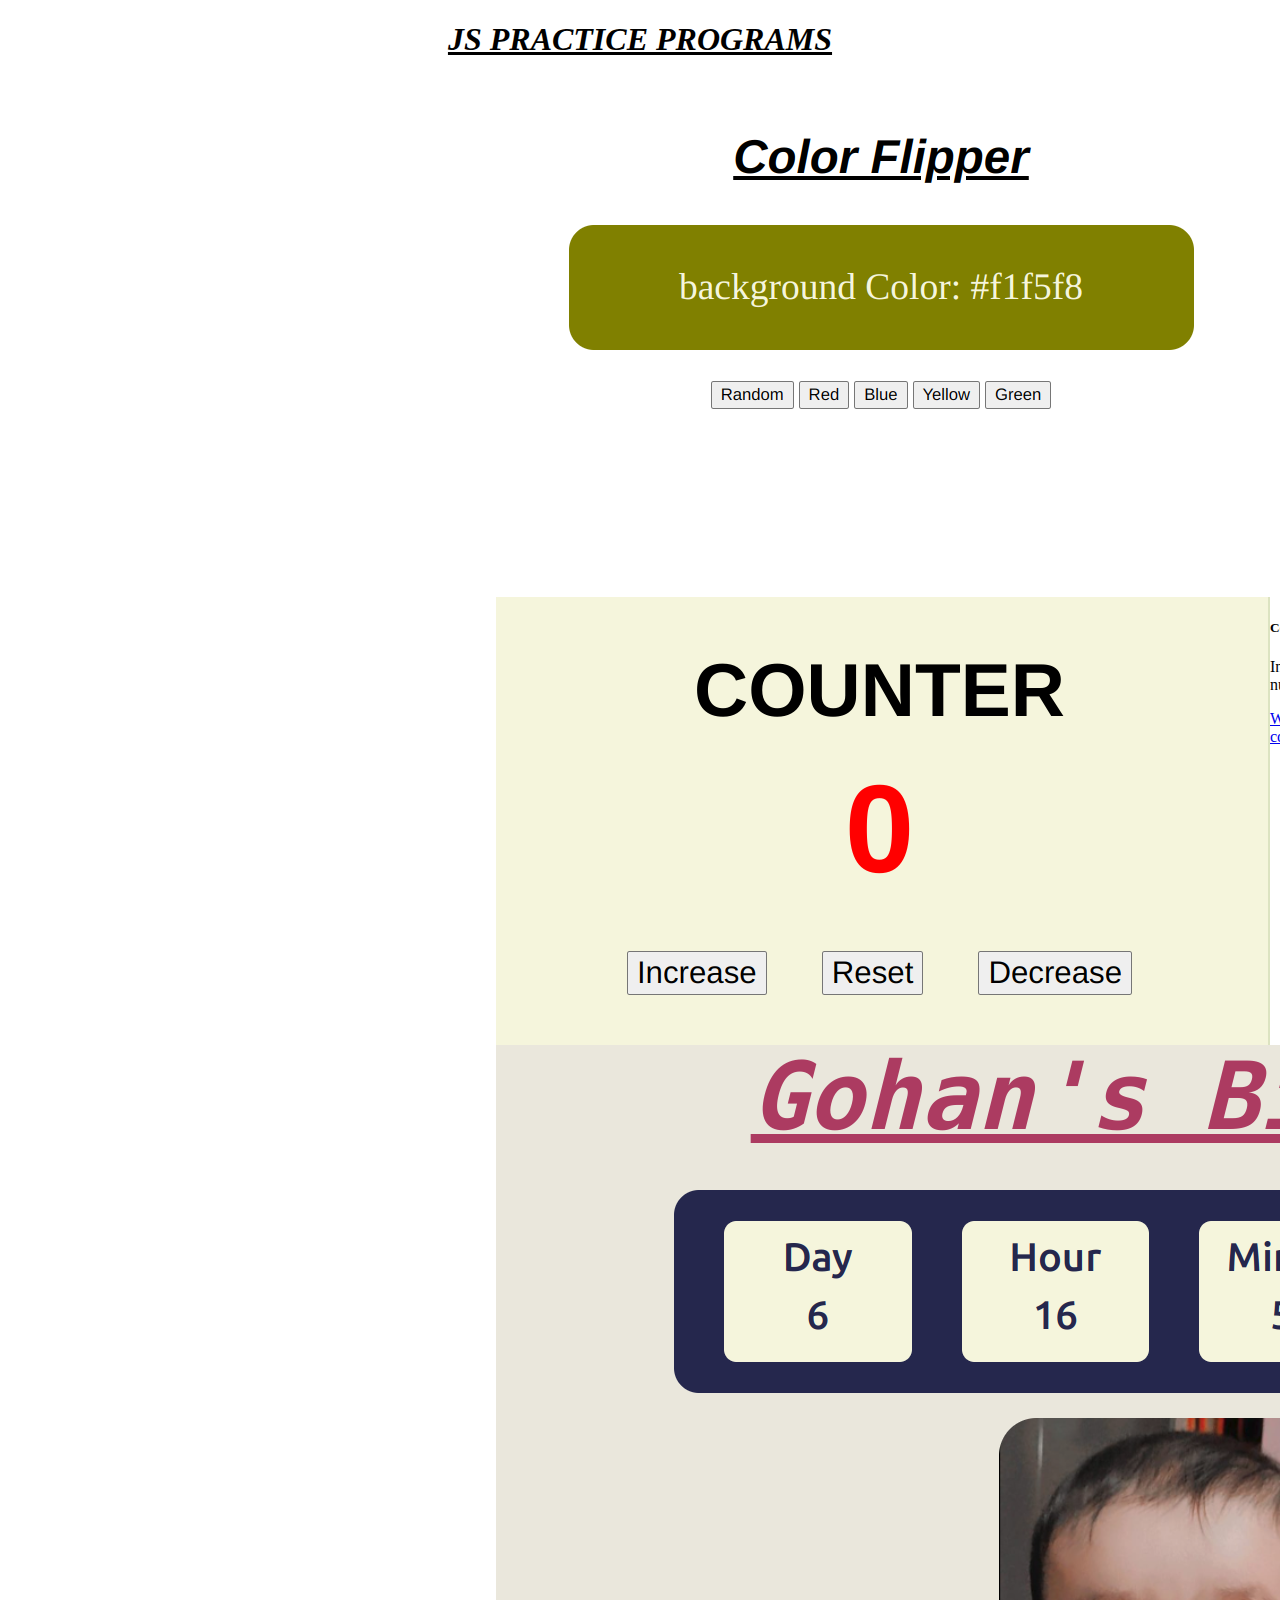
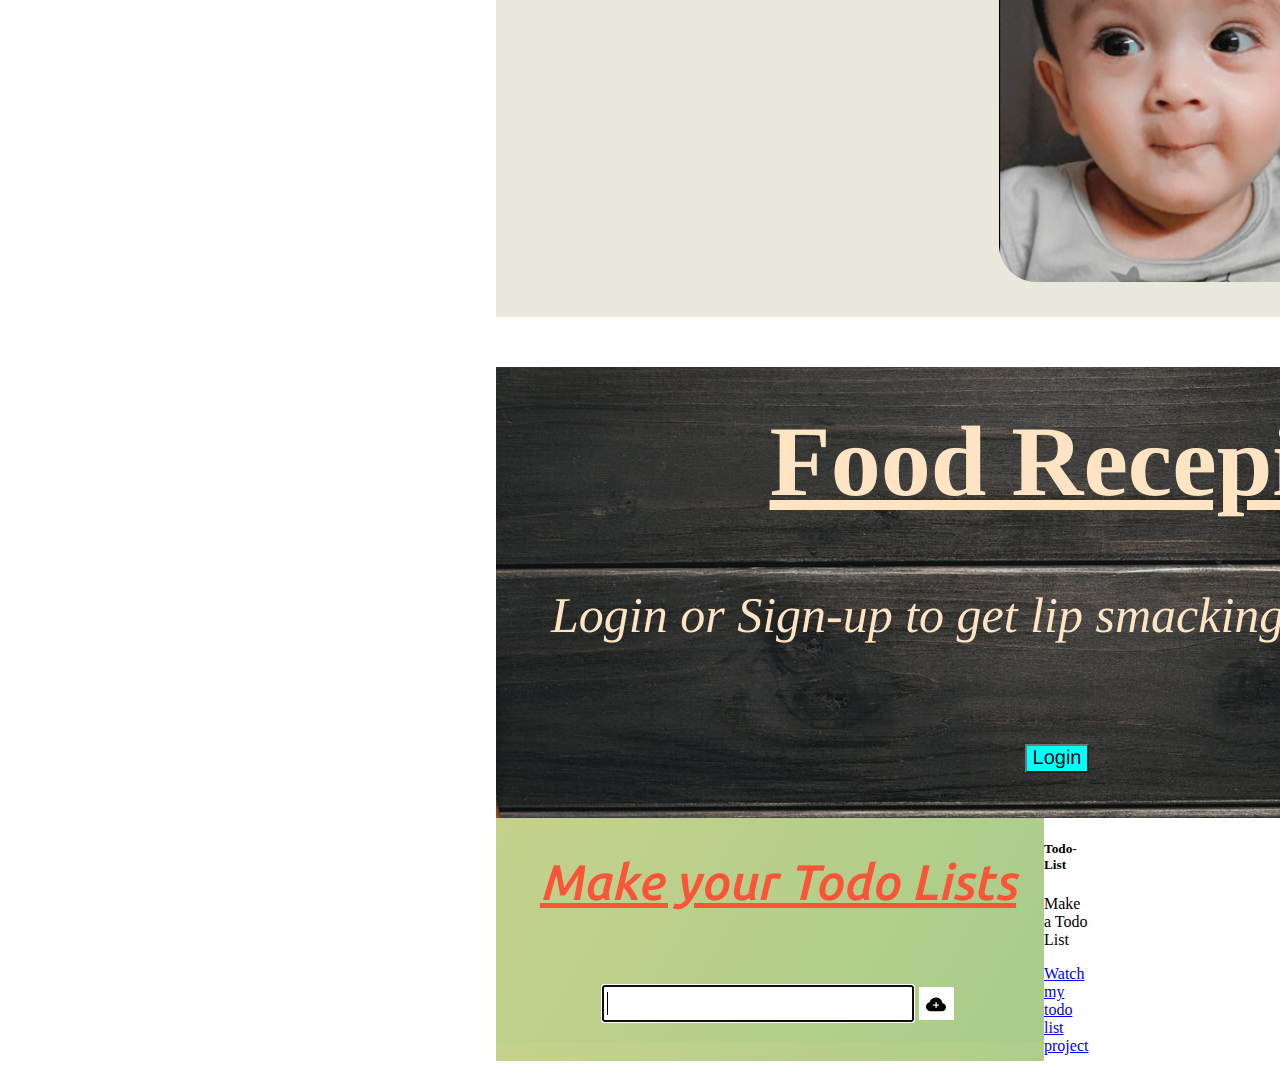
<file: index.html>
<!DOCTYPE html>
<html lang="en">

<head>
    <meta charset="UTF-8">
    <meta http-equiv="X-UA-Compatible" content="IE=edge">
    <meta name="viewport" content="width=device-width, initial-scale=1.0">
    <title>JS PRACTICE PROGRAMS</title>
    <!-- CSS only -->
    <link href="https://cdn.jsdelivr.net/npm/bootstrap@5.1.3/dist/css/bootstrap.min.css" rel="stylesheet"
        integrity="sha384-1BmE4kWBq78iYhFldvKuhfTAU6auU8tT94WrHftjDbrCEXSU1oBoqyl2QvZ6jIW3" crossorigin="anonymous">
    <!-- Bootstrap Icon -->
    <link rel="stylesheet" href="https://cdn.jsdelivr.net/npm/bootstrap-icons@1.8.1/font/bootstrap-icons.css">
    <style>
        h1 {
            text-align: center;
        }

        .card {
            display: flex;
        }

        .flex-center {
            display: flex;
            justify-content: center;
        }
        .row {
            margin-top: 50px;
        }
    </style>
</head>

<body>
    <h1><u> <i>JS PRACTICE PROGRAMS</i></u></h1>
    <div class="row">
        <div class="col-sm-4 flex-center">
            <div class="card" style="width: 18rem;">
                <img src="./images/color_flipping.png" class="card-img-top" alt="...">
                <div class="card-body">
                    <h5 class="card-title">Color Flipper</h5>
                    <p class="card-text">Change background colors by clicking</p>
                    <a href="https://anwesabiswas.github.io/JS-practice-programs/color-flipping/"
                        class="btn btn-primary">Watch
                        my color flipping project</a>
                </div>
            </div>
        </div>
        <div class="col-sm-4 flex-center">
            <div class="card" style="width: 18rem;">
                <img src="./images/counter.png" class="card-img-top" alt="...">
                <div class="card-body">
                    <h5 class="card-title">Counter</h5>
                    <p class="card-text">Increase,decrease,reset numbers by clicking</p>
                    <a href="https://anwesabiswas.github.io/JS-practice-programs/increase-decrease-counter/"
                        class="btn btn-primary">Watch
                        my number counter project</a>
                </div>
            </div>
        </div>
        <div class="col-sm-4 flex-center">
            <div class="card" style="width: 18rem;">
                <img src="./images/count-down-clock.png" class="card-img-top" alt="...">
                <div class="card-body">
                    <h5 class="card-title">Countdown-clock</h5>
                    <p class="card-text">Countdown-clock for a special event</p>
                    <a href="https://anwesabiswas.github.io/JS-practice-programs/countdown-clock/"
                        class="btn btn-primary">Watch
                        my Countdown clock project</a>
                </div>
            </div>
        </div>
    </div>
    <div class="row">
        <div class="col-sm-4 flex-center">
            <div class="card" style="width: 18rem;">
                <img src="./images/modal_window.png" class="card-img-top" alt="...">
                <div class="card-body">
                    <h5 class="card-title">Modal-window</h5>
                    <p class="card-text">Modal window opening and closing</p>
                    <a href="https://anwesabiswas.github.io/JS-practice-programs/modal-window/"
                        class="btn btn-primary">Watch
                        my modal window project</a>
                </div>
            </div>
        </div>
        <div class="col-sm-4 flex-center">
            <div class="card" style="width: 18rem;">
                <img src="./images/todo-list.png" class="card-img-top" alt="...">
                <div class="card-body">
                    <h5 class="card-title">Todo-List</h5>
                    <p class="card-text">Make a Todo List</p>
                    <a href="https://anwesabiswas.github.io/JS-practice-programs/todo-list/"
                        class="btn btn-primary">Watch
                        my todo list project</a>
                </div>
            </div>
        </div>
    </div>
        
</body>

</html>
</file>
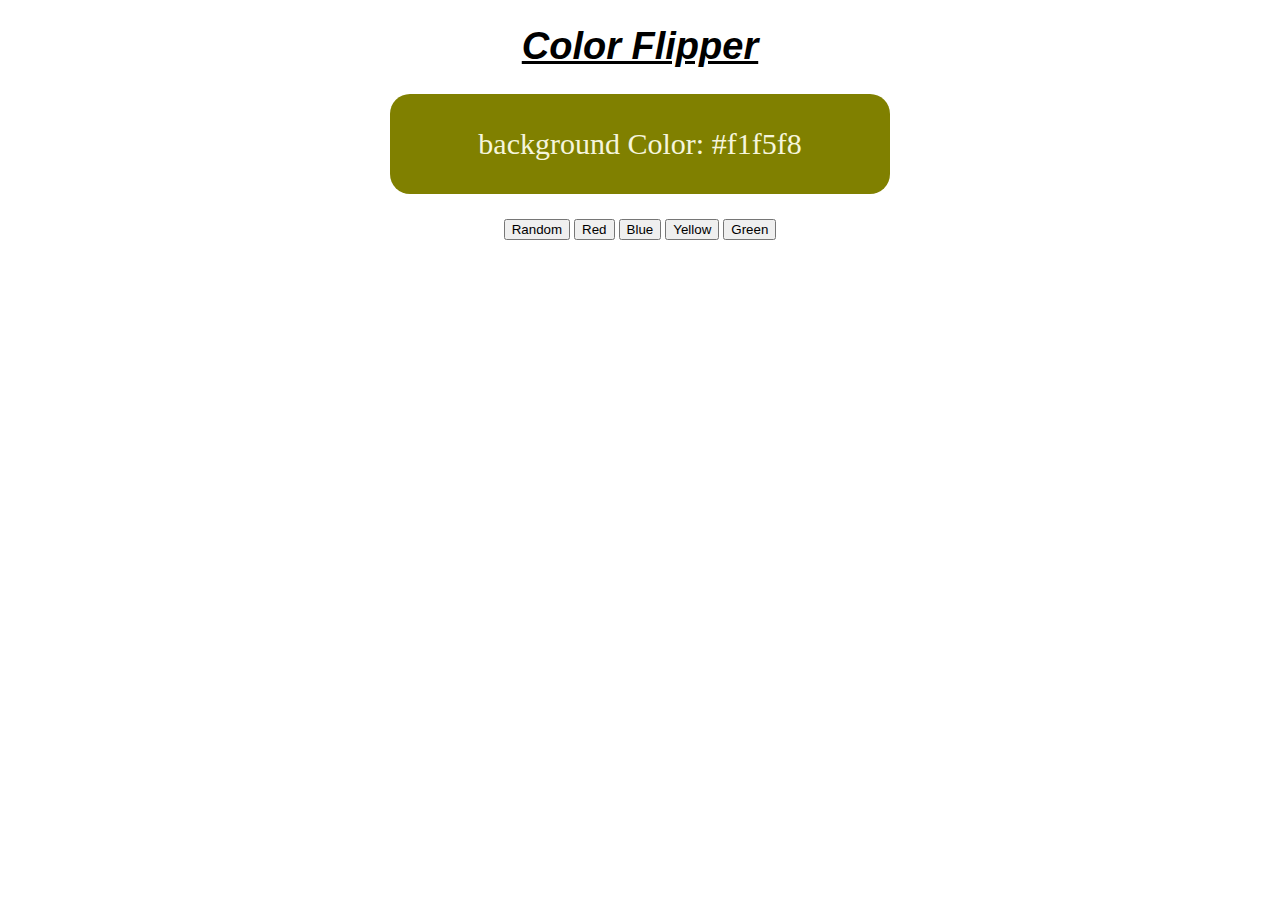
<file: color flipping/index.html>
<!DOCTYPE html>
<html lang="en">

<head>
    <meta charset="UTF-8">
    <meta http-equiv="X-UA-Compatible" content="IE=edge">
    <meta name="viewport" content="width=device-width, initial-scale=1.0">
    <title>Color Flipper</title>
    <link rel="stylesheet" href="./style.css">

</head>

<body>
    <nav>
        <div class="nav-center">
            <h1><u><i>Color Flipper</i></u></h1>
        </div>
    </nav>
    <main>
        <div class="container">
            <div class="wrapper">
                <div class="color-block">
                    <div class="color-text">
                        background Color: <span class="color">#f1f5f8</span>
                    </div>
                </div>
            </div>

            <button class="btn" id="btn_random">Random</button>
            <button class="btn" id="btn_red" onclick="changeColor('Red')">Red</button>
            <button class="btn" id="btn_blue" onclick="changeColor('Blue')">Blue</button>
            <button class="btn" id="btn_yellow" onclick="changeColor('Yellow')">Yellow</button>
            <button class="btn" id="btn_green" onclick="changeColor('Green')">Green</button>
        </div>
    </main>


    <script src="./main.js"></script>
</body>

</html>
</file>
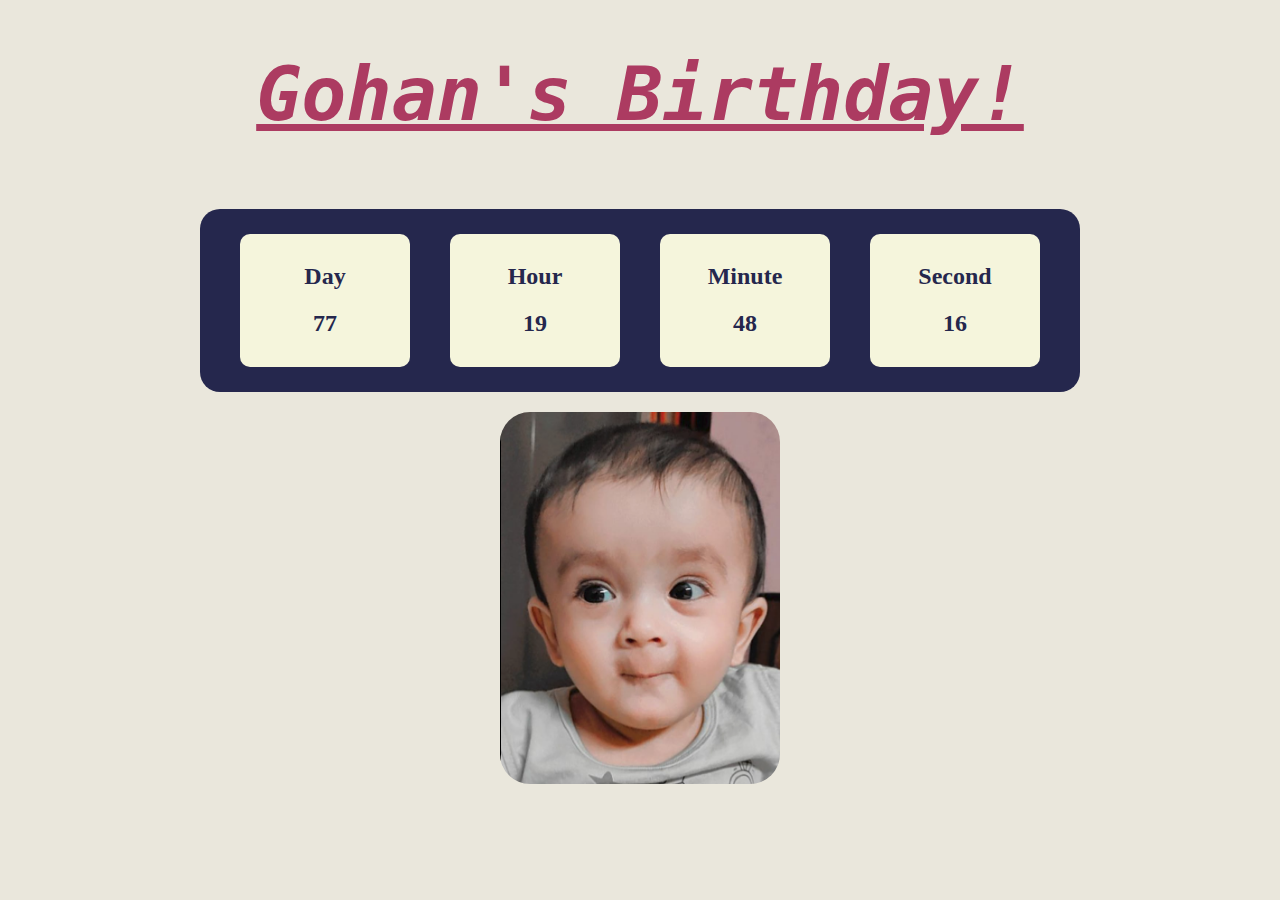
<file: countdown-clock/index.html>
<!DOCTYPE html>
<html lang="en">

<head>
    <meta charset="UTF-8">
    <meta http-equiv="X-UA-Compatible" content="IE=edge">
    <meta name="viewport" content="width=device-width, initial-scale=1.0">
    <title>Countdown-clock</title>
    <!-- CSS only -->
<link href="https://cdn.jsdelivr.net/npm/bootstrap@5.1.3/dist/css/bootstrap.min.css" rel="stylesheet" integrity="sha384-1BmE4kWBq78iYhFldvKuhfTAU6auU8tT94WrHftjDbrCEXSU1oBoqyl2QvZ6jIW3" crossorigin="anonymous">
    <link rel="stylesheet" href="./style.css">
</head>

<body>
    <div class="countdown">
        <div class="birthday">
            <h1><u>Gohan's Birthday!</u></h1>
            <div class="container">
                <div class="count-down-wrapper row">
                    <div class="containerDay col">
                        <h2>Day</h2>
                        <h2 class="day"></h2>
                    </div>
                    <div class="containerHour col">
                        <h2>Hour</h2>
                        <h2 class="hour"></h2>
                    </div>
                    <div class="containerMinute col">
                        <h2>Minute</h2>
                        <h2 class="minute"></h2>
                    </div>
                    <div class="containerSecond col">
                        <h2>Second</h2>
                        <h2 class="second"></h2>
                    </div>
                </div>
                
            </div>
        </div>
        <div class="image-wrapper">
            <img src="../images/gonu.png" />
        </div>
    </div>
    <script src="./main.js"></script>

</body>

</html>
</file>
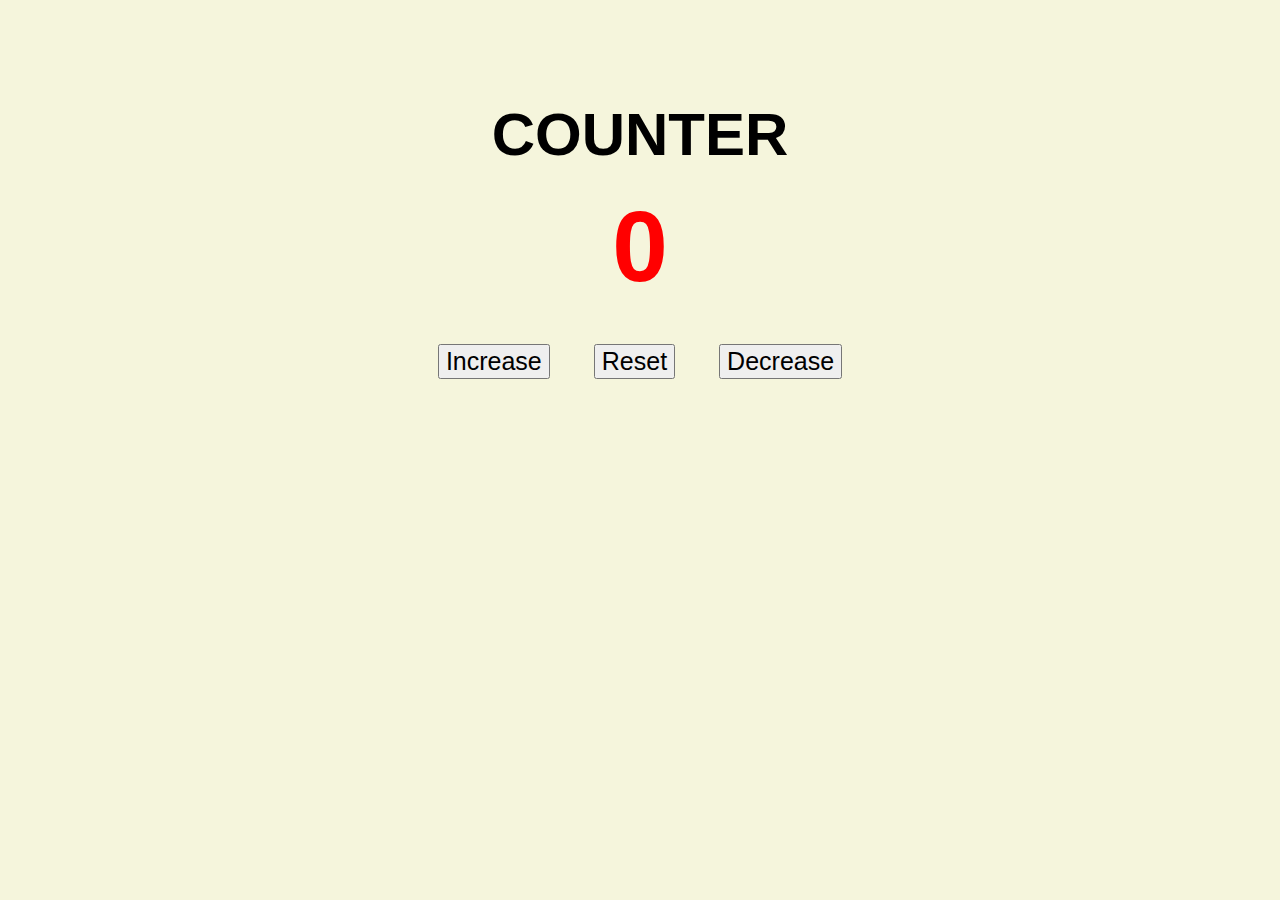
<file: increase-decrease-counter/index.html>
<!DOCTYPE html>
<html lang="en">

<head>
    <meta charset="UTF-8">
    <meta http-equiv="X-UA-Compatible" content="IE=edge">
    <meta name="viewport" content="width=device-width, initial-scale=1.0">
    <title>Increse-Decrease-counter</title>
    <link rel="stylesheet" href="./style.css">
</head>

<body>
    <div class="container">
        <div class="counter">
            <h1><B>COUNTER</B></h1>
        </div>
        <div id="digit">0</div>

        <button class="btn" id="btn-increase" onclick="changeCounter('Increase')">Increase</button>
        <button class="btn" id="btn-reset" onclick="changeCounter('Reset')">Reset</button>
        <button class="btn" id="btn-decrease" onclick="changeCounter('Decrease')">Decrease</button>
    </div>

    <script src="./main.js"></script>

</body>

</html>
</file>
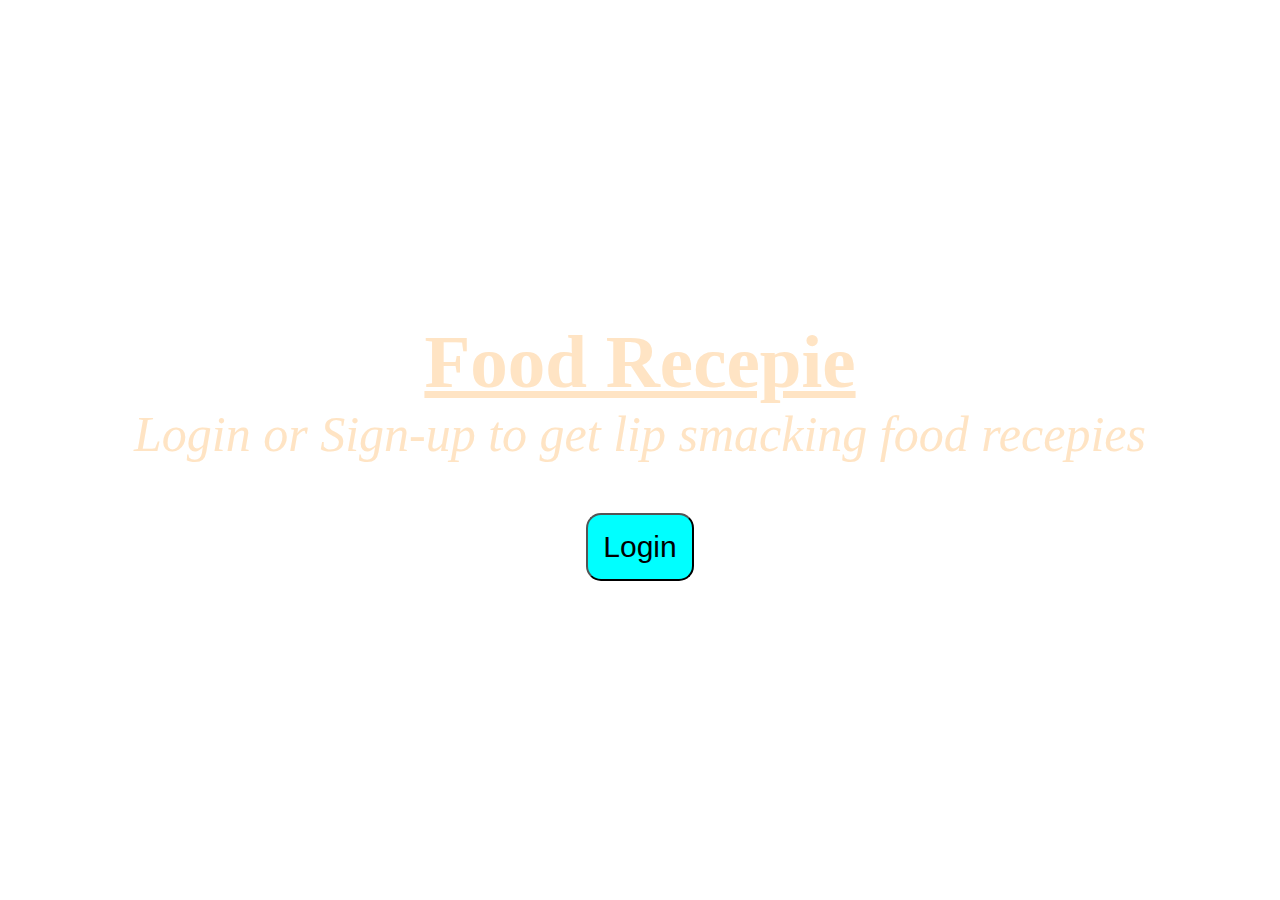
<file: modal-window/index.html>
<!DOCTYPE html>
<html lang="en">

<head>
    <meta charset="UTF-8">
    <meta http-equiv="X-UA-Compatible" content="IE=edge">
    <meta name="viewport" content="width=device-width, initial-scale=1.0">
    <title>Modal window</title>
    <link rel="stylesheet" href="./style.css">
    <link rel="stylesheet" href="https://cdn.jsdelivr.net/npm/bootstrap-icons@1.8.1/font/bootstrap-icons.css">
</head>

<body>
    <div class="modal">
        <div class="modal-text">
            <h1><u>Food Recepie</u> </h1>
            <p>Login or Sign-up to get lip smacking food recepies</p>
            <button class="login-btn">Login</button>
        </div>

    </div>
    <div class="pop-up">
        <div class="modal-open">
            <label for="username">Username:</label>
            <input type="username">
            <label for="password">Password:</label>
            <input type="password">
            <button class="submit-btn">submit</button>
            <span class="modal-close">X</span>
        </div>
    </div>
    <script src="./main.js"></script>
</body>

</html>
</file>
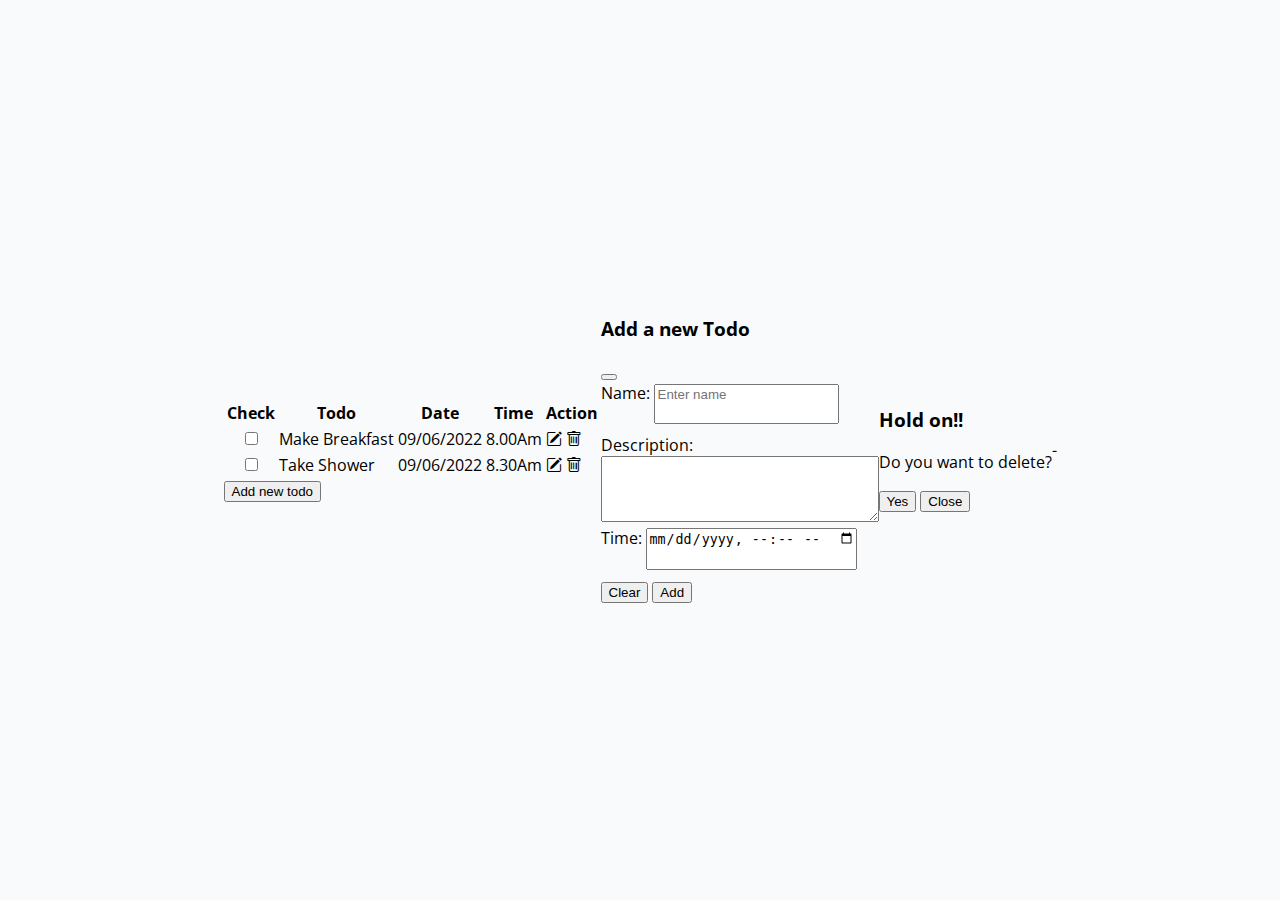
<file: todo-list-with-API/index.html>
<!DOCTYPE html>
<html lang="en">

<head>
    <meta charset="UTF-8">
    <meta http-equiv="X-UA-Compatible" content="IE=edge">
    <meta name="viewport" content="width=device-width, initial-scale=1.0">
    <title>todo-list-with-API</title>
    <!-- CSS only -->
    <link href="https://cdn.jsdelivr.net/npm/bootstrap@5.2.0-beta1/dist/css/bootstrap.min.css" rel="stylesheet"
        integrity="sha384-0evHe/X+R7YkIZDRvuzKMRqM+OrBnVFBL6DOitfPri4tjfHxaWutUpFmBp4vmVor" crossorigin="anonymous">
    <link rel="stylesheet" href="./style.css">
    <link rel="stylesheet" href="https://cdn.jsdelivr.net/npm/bootstrap-icons@1.8.3/font/bootstrap-icons.css">

</head>

<body>
    <div class="container col-lg-8">
        <div class="todo-wrapper">
            <table class="table">
                <thead>
                    <tr>
                        <th scope="col">Check</th>
                        <th scope="col">Todo</th>
                        <th scope="col">Date</th>
                        <th scope="col">Time</th>
                        <th scope="col">Action</th>
                    </tr>
                </thead>
                <tbody>
                    <tr>
                        <th scope="row">
                            <input type="checkbox" name="checkbox" id="checkbox" onclick="checkItems(this)">
                        </th>
                        <td>Make Breakfast</td>
                        <td>09/06/2022</td>
                        <td>8.00Am</td>

                        <td>
                            <i class="bi bi-pencil-square"></i>
                            <i class="bi bi-trash" data-bs-toggle="modal" data-bs-target="#DeleteConfirmationModal"></i>
                        </td>
                    </tr>
                    <tr>
                        <th scope="row">
                            <input type="checkbox" name="checkbox" id="checkbox" onclick="checkItems(this)">
                        </th>

                        <td>Take Shower</td>
                        <td>09/06/2022</td>
                        <td>8.30Am</td>

                        <td>
                            <i class="bi bi-pencil-square"></i>
                            <i class="bi bi-trash" data-bs-toggle="modal" data-bs-target="#DeleteConfirmationModal"></i>
                        </td>

                    </tr>
                </tbody>
            </table>
            <div class="d-flex justify-content-center">
                <button type="button" class="btn btn-primary add-todo" data-bs-toggle="modal"
                    data-bs-target="#exampleModal">
                    Add new todo
                </button>
            </div>
        </div>
    </div>

    <div class="modal fade" id="exampleModal" tabindex="-1" aria-labelledby="exampleModalLabel" aria-hidden="true">
        <div class="modal-dialog">
            <div class="modal-content">
                <div class="modal-header">
                    <h3 class="modal-title" id="exampleModalLabel">Add a new Todo</h3>
                    <button type="button" class="btn-close" data-bs-dismiss="modal" aria-label="Close"></button>
                </div>
                <div class="modal-body">
                    <form>
                        <div class="mb-3">
                            <label for="name" class="col-form-label">Name:</label>
                            <input type="text" class="form-control" id="name" placeholder="Enter name">
                        </div>
                        <div class="mb-3">
                            <label for="description" class="col-form-label">Description:</label>
                            <textarea id="description" rows="4" style="min-width: 100%"></textarea>
                        </div>

                        <div class="mb-3">
                            <label for="time" class="col-form-label">Time:</label>
                            <input type="datetime-local" class="form-control" id="time" placeholder="Enter time">
                        </div>
                    </form>
                </div>
                <div class="modal-footer">
                    <button type="button" class="btn btn-secondary" onclick="clearFields()">Clear</button>
                    <button type="button" class="btn btn-primary" onclick="addTodo()" data-bs-dismiss="modal"
                        aria-label="Close">Add</button>
                </div>
            </div>
        </div>
    </div>
    <div class="modal fade" id="DeleteConfirmationModal" tabindex="-1" aria-labelledby="DeleteModal" aria-hidden="true">
        <div class="modal-dialog">
            <div class="modal-content">
                <div class="modal-header">
                    <h3 class="modal-title" id="DeleteModal">Hold on!!</h3>
                    <!-- <button type="button" class="btn-close" data-bs-dismiss="modal" aria-label="Close"></button> -->
                </div>
                <div class="modal-body">
                    <p>Do you want to delete?</p>
                </div>
                <div class="modal-footer">
                    <button type="button" class="btn btn-primary" onclick="deletetodo()">Yes</button>
                    <button type="button" class="btn btn-secondary" data-bs-dismiss="modal"
                        aria-label="Close">Close</button>
                </div>
            </div>
        </div>
    </div>

    <script src="./main.js"></script>
    <script src="https://cdn.jsdelivr.net/npm/bootstrap@5.1.3/dist/js/bootstrap.bundle.min.js"></script>
</body>

</html>-
</file>
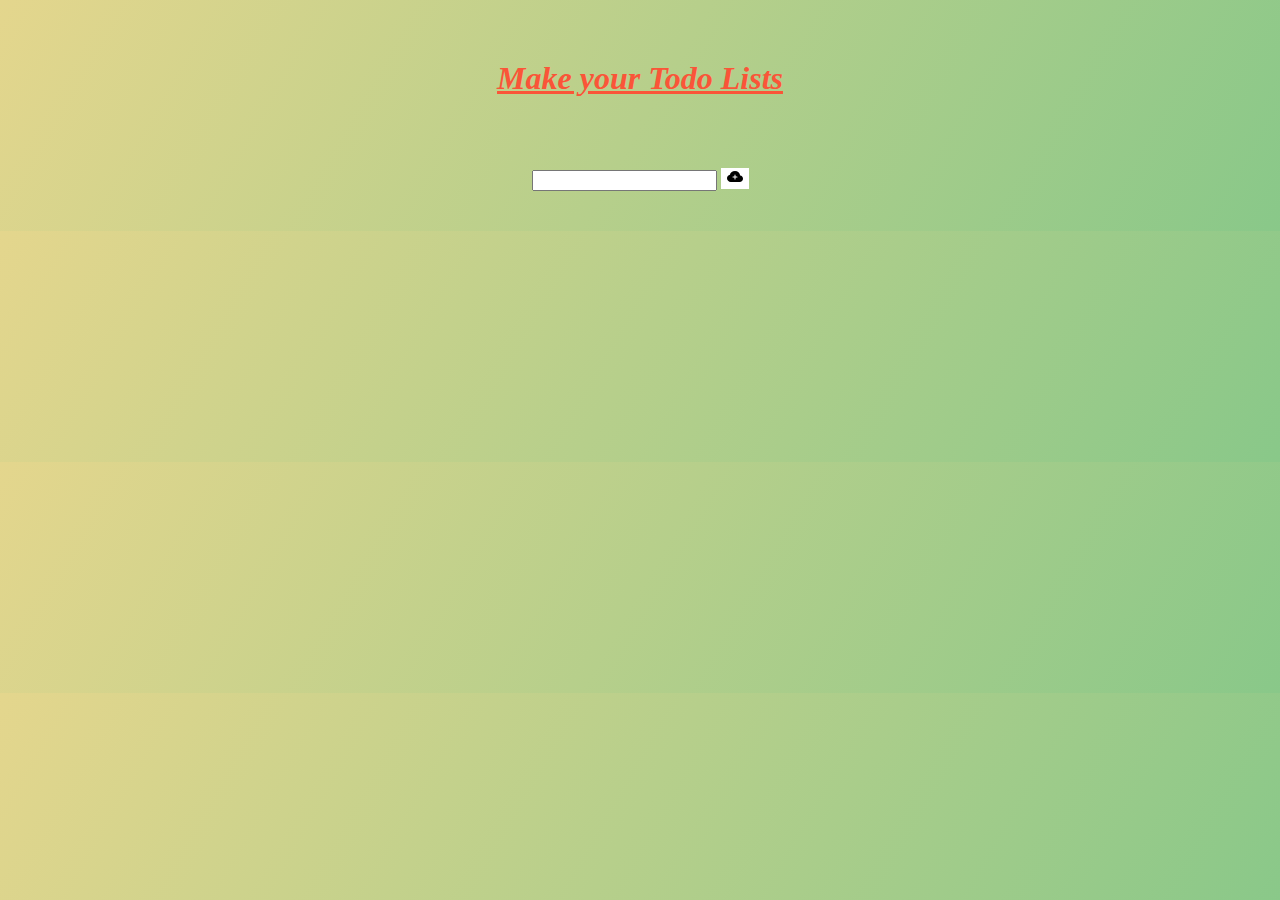
<file: todo-list/index.html>
<!DOCTYPE html>
<html lang="en">

<head>
    <meta charset="UTF-8">
    <meta http-equiv="X-UA-Compatible" content="IE=edge">
    <meta name="viewport" content="width=device-width, initial-scale=1.0">
    <title>Todo List</title>
    <link href="https://cdn.jsdelivr.net/npm/bootstrap@5.1.3/dist/css/bootstrap.min.css" rel="stylesheet"
        integrity="sha384-1BmE4kWBq78iYhFldvKuhfTAU6auU8tT94WrHftjDbrCEXSU1oBoqyl2QvZ6jIW3" crossorigin="anonymous">
    <link rel="stylesheet" href="./style.css">
    <link rel="stylesheet" href="https://cdn.jsdelivr.net/npm/bootstrap-icons@1.8.1/font/bootstrap-icons.css">
</head>

<body>
    <div class="container">
        <h1><u>Make your Todo Lists</u></h1>
        <div class="todo-input">
            <input type="text" class="todo-text" />
            <button class="todo-btn">
                <svg xmlns="http://www.w3.org/2000/svg" width="16" height="16" fill="currentColor"
                    class="bi bi-cloud-plus-fill" viewBox="0 0 16 16">
                    <path
                        d="M8 2a5.53 5.53 0 0 0-3.594 1.342c-.766.66-1.321 1.52-1.464 2.383C1.266 6.095 0 7.555 0 9.318 0 11.366 1.708 13 3.781 13h8.906C14.502 13 16 11.57 16 9.773c0-1.636-1.242-2.969-2.834-3.194C12.923 3.999 10.69 2 8 2zm.5 4v1.5H10a.5.5 0 0 1 0 1H8.5V10a.5.5 0 0 1-1 0V8.5H6a.5.5 0 0 1 0-1h1.5V6a.5.5 0 0 1 1 0z" />
                </svg>
            </button>

        </div>
        <div class="todo-container">
            <ul class="todo-list"></ul>
        </div>
    </div>



    <script src="./main.js"></script>
</body>

</html>
</file>
<file: color flipping/style.css>
/* body{
    font-family: sans-serif;
    background-color: #f1f5f8;
    line-height: 50px;
    font-size: 18px;
}
h2{
color:#fff;
width : 300px;
border: 10px,black;
margin: 50px;
padding: 50px;

}
.container h2{
    text-align: center;
background-color: #808000;
margin: 0px;
padding: 5px;
} */
h1 {
    font-family: sans-serif;
    font-size: 38px;
    text-align: center;
}

.container {
    text-align: center;
}

.wrapper {
    font-family: 'Lucida Sans regular';
    color: beige;
    display: flex;
    justify-content: center;
}

.wrapper .color-block {
    height: 100px;
    background-color: #808000;
    width: 500px;
    justify-content: center;
    align-items: center;
    display: flex;
    border-radius: 20px;
}

.wrapper .color-block .color-text {
    color: beige;
    font-size: 30px;
}

.btn {
    margin-top: 25px;
}
</file>
<file: countdown-clock/style.css>
.countdown {
    text-align: center;
}

h1 {
    font-size: 75px;
    font-weight: bold;
    font-style: italic;
    color: #AC3B61;
    font-family: monospace;
}

h1.happy-birthday {
    color: red;
}

.container {
    color: red;
    display: flex;
    justify-content: center;
}

.count-down-wrapper {
    background-color: #25274D;
    padding: 5px 20px;
    margin: 20px 0;
    display: flex;
    border-radius: 20px;
    justify-content: space-between;
}

.col {
    border-radius: 10px;
    background-color: beige;
    width: 150px;
    margin: 20px;
    padding: 10px;
    color: #25274D;
}

.image-wrapper {
    display: flex;
    justify-content: center;
    width: auto;
    padding: 0 20px;
}

img {
    max-width: 280px;
    height: auto;
    width: auto;
    border-radius: 30px;
}

body {
    background-color: #EAE7DC;
}
</file>
<file: increase-decrease-counter/style.css>
h1 {
    text-align: center;
    margin: 20px;
    font-size: 60px;
    font-family: sans-serif;
}

#digit {
    text-align: center;
    margin: 20px;
    font-size: 100px;
    font-family: sans-serif;
    color: red;
    font-weight: bold;
}

.container {
    margin-top: 100px;
    text-align: center;
}

.btn {
    font-size: 25px;
    margin: 20px;
}

body {
    background-color: beige;
}
</file>
<file: modal-window/style.css>
*{
    margin: 0;
    padding: 0;
}
.modal {
    background: url(https://www.ning.com/wp-content/uploads/2019/05/create-food-website.jpg);
    width: auto;
    height: 100vh;
    background-position: center;
    background-repeat: no-repeat;
    background-size: cover;
    display: flex;
    justify-content: center;
    align-items: center;
}

.modal-text {
    text-align: center;
    color: bisque;
    position: relative;
}

h1 {
    font-size: 75px;
    font-weight: bold;

}

p {
    font-style: italic;
    font-size: 50px;
    padding-bottom: 50px;
}

.login-btn {
    font-size: 30px;
    background-color: aqua;
    padding: 15px;
    border-radius: 15px;
}
.pop-up{
    position: fixed;
    width: 100%;
    height: 100vh;
    background-color: rgba(0, 0, 0, 0.8);
    top: 0;
    left: 0;
    display: flex;
    justify-content: center;
    align-items: center;
    visibility: hidden;
    opacity: 0;
}
.modal-open {
    position: relative;
    background-color: bisque;
    font-size: 20px;
    align-items: center;
    display: flex;
    justify-content: space-around;
    flex-direction: column;
    width: 30%;
    height: 30%;
    border-radius: 10px;
    padding: 20px;
}
.submit-btn{
    font-size: 15px;
    background-color: darkseagreen;
    padding: 5px;
    border-radius: 5px;
}
.modal-close{
    font-family: sans-serif;
    font-weight: bold;
    color: red;
    position: absolute;
    top: 10px;
    right: 10px;
    cursor: pointer;
}
</file>
<file: todo-list-with-API/style.css>
@import url("https://fonts.googleapis.com/css?family=Open+Sans&display=swap");

:root {
  --main-color: #3498db;
  --success-color: #2ecc71;
  --error-color: #e74c3c;
}

* {
  box-sizing: border-box; 
}

body {
  background-color: #f9fafb;
  font-family: "Open Sans", sans-serif;
  display: flex;
  align-items: center;
  justify-content: center;
  min-height: 100vh;
  margin: 0;
}

.form {
  padding: 30px 40px;
  width: 50%;
  margin: auto;
}

h2 {
  text-align: center;
  margin: 0 0 20px;
}

.form-control {
  margin-bottom: 10px;
  padding-bottom: 20px;
  position: relative;
}

.form-control label {
  color: #777;
  display: block;
  margin-bottom: 5px;
}

.form-control input {
  border: 2px solid #f0f0f0;
  border-radius: 4px;
  display: block;
  width: 100%;
  padding: 10px;
  font-size: 14px;
}

.form-control input:focus {
  outline: 0;
  border-color: #777;
}

.form-control.success input {
  border-color: var(--success-color);
}

.form-control.error input {
  border-color: var(--error-color);
}

.form-control small {
  color: var(--error-color);
  position: absolute;
  bottom: 0;
  left: 0;
  visibility: hidden;
}

.form-control.error small {
  visibility: visible;
}

.form button {
  cursor: pointer;
  background-color: var(--main-color);
  border: 2px solid var(--main-color);
  border-radius: 4px;
  color: #fff;
  display: block;
  font-size: 16px;
  padding: 10px;
  margin-top: 20px;
  width: 100%;
}
.add-newtodo{
  cursor: pointer;
  background-color: var(--main-color);
  border: 2px solid var(--main-color);
  border-radius: 4px;
  color: #fff;
  display: block;
  font-size: 16px;
  padding: 10px;
  margin-top: 20px;
  width: 100%;

}
.modal-close{
  font-family: sans-serif;
  font-weight: bold;
  color: red;
  position: absolute;
  top: 10px;
  right: 10px;
  cursor: pointer;
}
.bi-trash{
  cursor: pointer;
}
.bi-pencil-square{
  cursor: pointer;
}
</file>
<file: todo-list/style.css>
body {
    background-image: linear-gradient(120deg, rgb(228, 214, 141), rgb(137, 200, 137));
}

h1 {
    text-align: center;
    color: rgb(250, 85, 56);
    font-style: italic;
}

.todo-input {
    text-align: center;
    padding-top: 50px;
    border: none;
}

.container {
    margin-top: 60px;
}

.todo-btn {
    background-color: white;
    border: none;
}

.todo-container {
    display: flex;
    justify-content: center;
    text-align: center;
}

.todo-list {
    list-style: none;
}

.todo {
    background-color: white;
    font-size: 15px;
    color: black;
    display: flex;
    align-items: center;
    margin-top: 10px;
}

.todo-items {
    min-width: 150px;
    flex: 1;
    text-align: left;
}

.complete-btn {
    background-color: rgb(103, 189, 103);
}

.trash-btn {
    background-color: rgb(206, 108, 108);
}

.bi-check-all,
.bi-trash {
    pointer-events: none;
}

.completed {
    text-decoration: line-through;
    opacity: 0.5;
}
</file>
